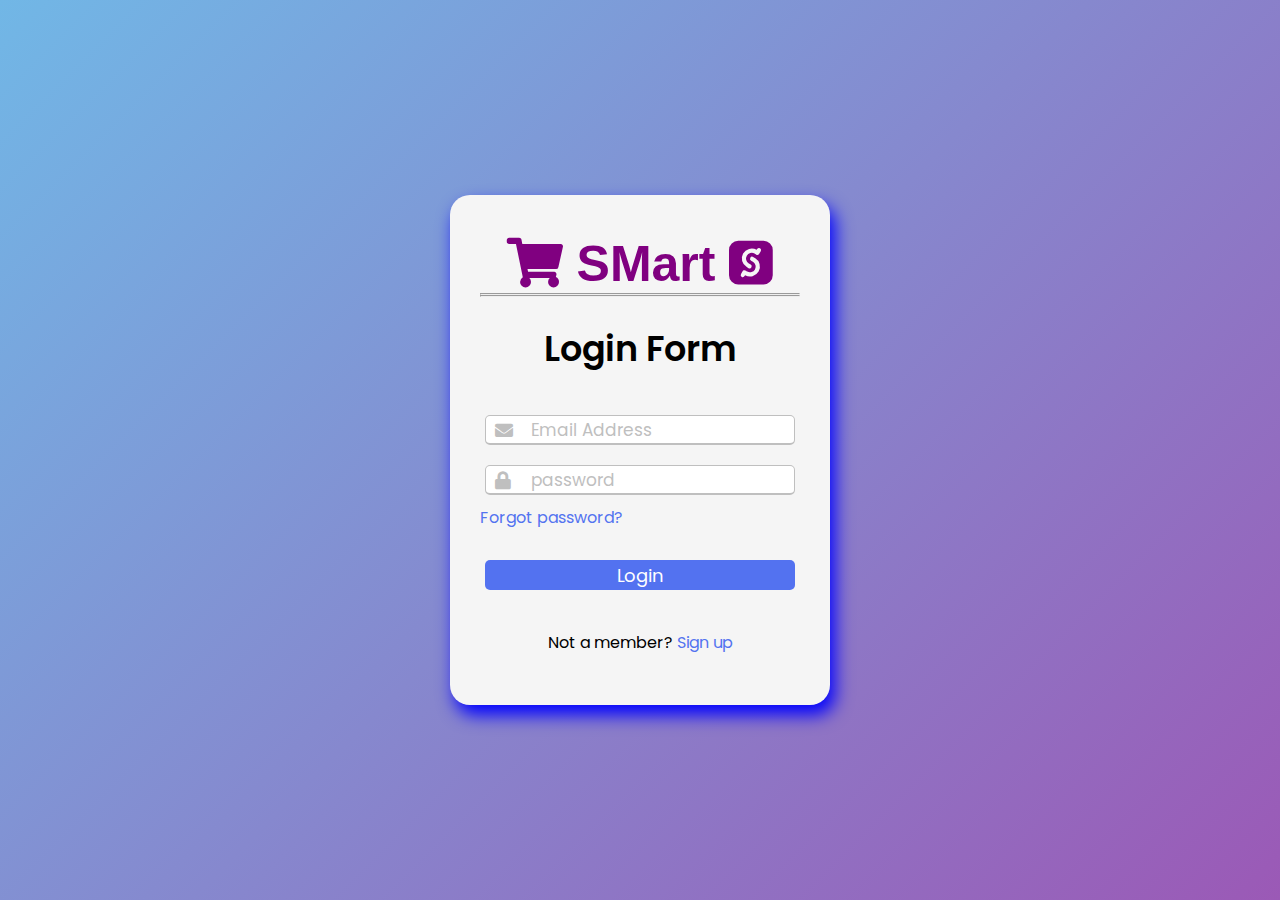
<file: index.html>
<!--index.html-->
<!--Loginpage-->

<html lang="en">

<head>
    <title>Login page</title>
    <meta charset="UTF-8">
    <meta name="viewport" content="width=device-width, initial-scale=1.0">
    <link rel="stylesheet" href="style.css">
    <!--Font awsome CDN link for icons-->
    <link rel="stylesheet" href="https://cdnjs.cloudflare.com/ajax/libs/font-awesome/5.15.3/css/all.min.css" />
</head>

<body>

    <div class="wrapper">
        <h1 id="cname"><i class="fas fa-shopping-cart"></i> SMart <i class="fab fa-sellcast"></i></h1>
        <hr>
        <hr><br>
        <header>Login Form</header>
        <form method="post" action="Homepage.html">
            <div class="field email">
                <div class="input-area">
                    <input type="text" placeholder="Email Address">
                    <i class="icon fas fa-envelope"></i>
                    <i class="error error-icon fas fa-exclamation-circle"></i>
                </div>
                <div class="error error-txt">Email can't be empty</div>
            </div>
            <div class="field password">
                <div class="input-area">
                    <input type="password" placeholder="password">
                    <i class="icon fas fa-lock"></i>
                    <i class="error error-icon fas fa-exclamation-circle"></i>
                </div>
                <div class="error error-txt">Password can't be empty</div>
            </div>
            <div class="pass-link"><a href="forgotpass.html">Forgot password?</a></div>
            <input type="submit" name="submit" value="Login">

        </form>
        <div class="signup-link">Not a member? <a href="Signup.html">Sign up</a></div>
    </div>
    <script src="script.js"></script>
</body>

</html>
</file>
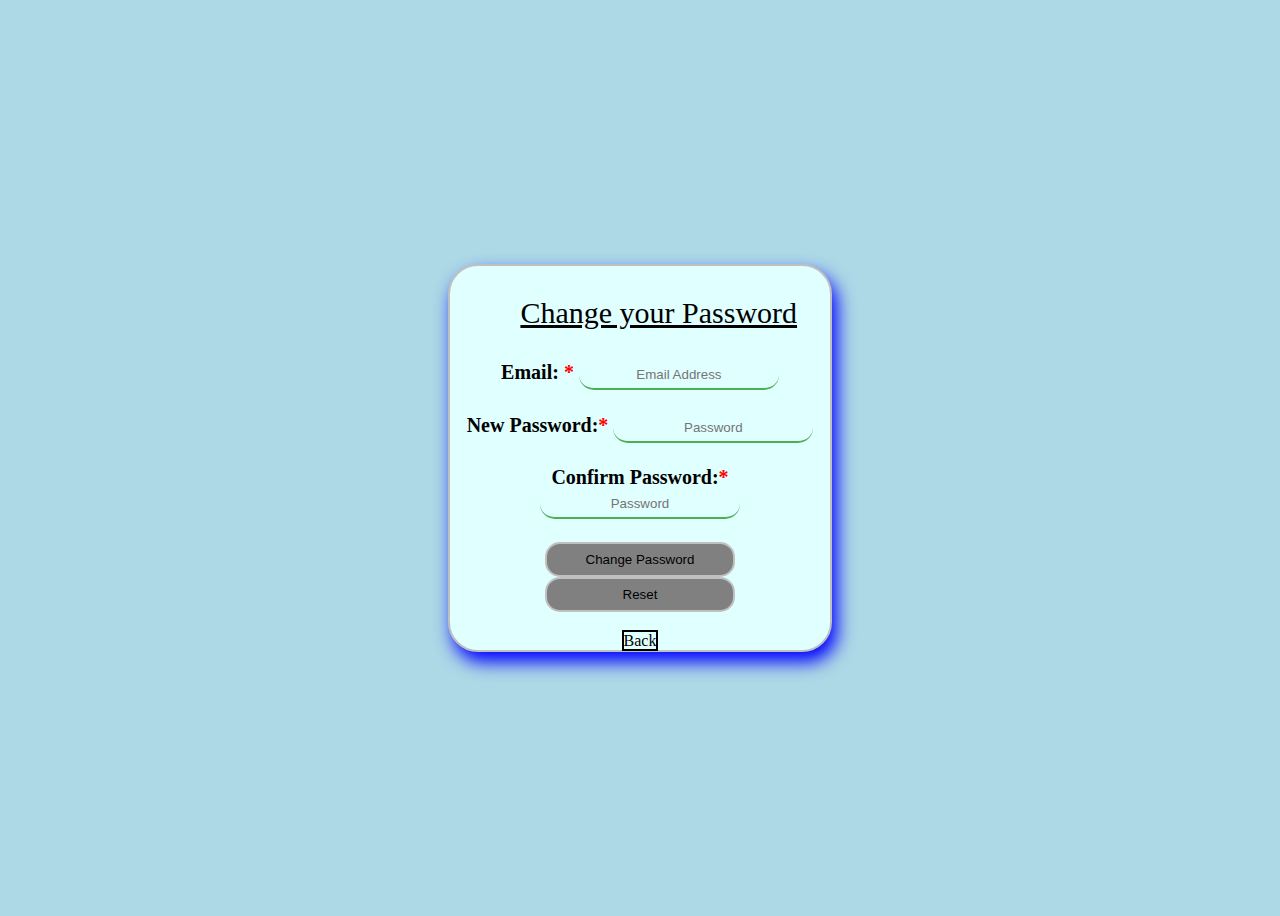
<file: forgotpass.html>
<!--forgotpass.html-->

<html>

<head>
    <title>Forgot Password</title>
    <style>
        body {
            display: flex;
            align-items: center;
            justify-content: center;
            min-height: 100vh;
            background: lightblue;
        }
        
        .style {
            width: 200px;
            height: 30px;
            border-radius: 20px;
            text-align: center;
            border: none;
            outline: none;
            background: none;
            border-bottom: 2px solid #4caf50;
        }
        
        #change1 {
            display: flex;
            font-size: 30px;
            color: black;
            padding-left: 70px;
        }
        
        #change2 {
            display: flex;
            color: black;
            font-size: 20px;
        }
        
        .first {
            display: flex;
            text-align: center;
            border: 2px solid silver;
            width: 30%;
            background-color: lightcyan;
            display: block;
            margin: 0px auto;
            border-radius: 30px;
            box-shadow: 5px 10px 18px blue;
        }
        
        .style2 {
            border: 2px solid silver;
            background-color: grey;
            border-radius: 15px;
            height: 35px;
            width: 50%;
        }
        
        #red {
            color: red;
        }
        
        #back {
            text-decoration: none;
            color: black;
            border: 2px solid black;
            padding: 0px;
        }
        
        #back:hover {
            background-color: black;
            color: white;
        }
    </style>
</head>

<body>
    <div class="first">
        <p id="change1"><u>Change your Password</u></p>

        <div id="change2">
            <form name="myform" method="post" onsubmit="validpassword()">
                <b>Email: </b><b id="red">* </b><input type="email" name="email" placeholder="Email Address" size="20" class="style" required><br><br>
                <b>New Password:</b><b id="red">* </b><input type="password" name="pass1" placeholder="Password" class="style" required><br><br>
                <b>Confirm Password:</b><b id="red">* </b><input type="password" name="pass2" placeholder="Password" class="style" required><br><br>

                <center>
                    <input type="submit" name="submit" value="Change Password" class="style2">
                    <input type="reset" name="reset" value="Reset" class="style2">
                </center>
            </form>

        </div>
        <a href="index.html" id="back"><i class="far fa-hand-point-left"></i>Back</a>

    </div>

    <script>
        function validpassword() {
            var password = document.myform.pass1.value; //used to store pass1 value in password variable
            var cpassword = document.myform.pass2.value; //used to store pass2 value in cpassword variable

            //used to check the password is more than 6 characters
            if (password.length < 6) {
                alert("Password must contain 6 characters");
                return false;
            }


            //used to check the password and cpassword is same or not
            if (password == cpassword) {
                return true;
            } else {
                alert("Password and Confirm password must be same");
                return false;
            }
            alert("Password Successfully changed");

        }
    </script>

</body>

</html>
</file>
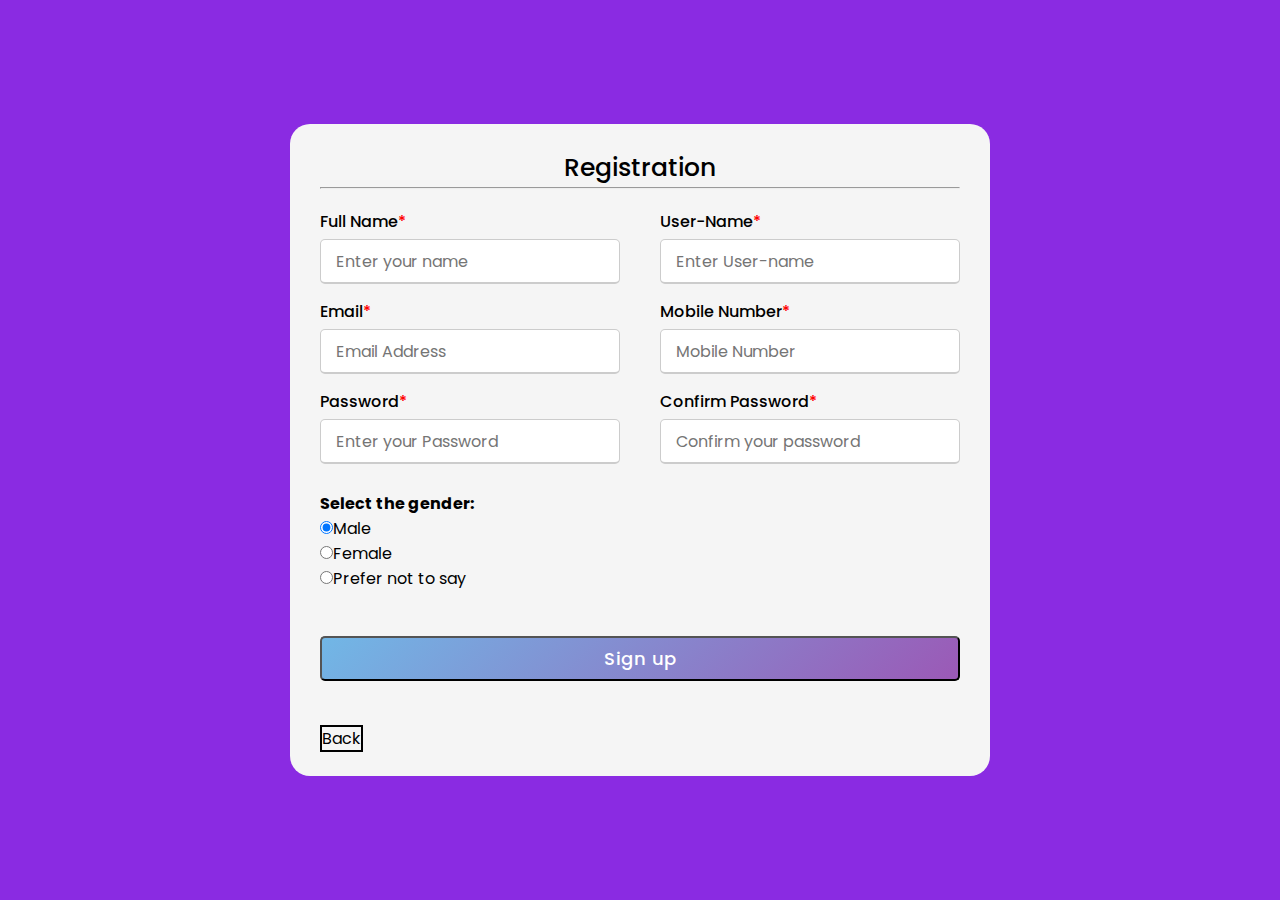
<file: Signup.html>
<!--Signup.html-->
<html>

<head>
    <meta charset="UTF-8">
    <title>Sign up</title>
    <link rel="stylesheet" href="style1.css">
    <meta name="viewport" content="width=device-width, initial-scale=1.0">
    <style>
        #back {
            text-decoration: none;
            color: black;
            border: 2px solid black;
        }
        
        #back:hover {
            background-color: black;
            color: white;
        }
    </style>
</head>

<body>
    <div class="container">
        <div class="title">
            <center>Registration</center>
        </div>
        <hr>
        <form action="index.html">
            <div class="user-details">
                <div class="input-box">
                    <span class="details">Full Name<span id="star">*</span></span>

                    <input type="text" placeholder="Enter your name" required>
                </div>
                <div class="input-box">
                    <span class="details">User-Name<span id="star">*</span></span>
                    <input type="text" placeholder="Enter User-name" required>
                </div>
                <div class="input-box">
                    <span class="details">Email<span id="star">*</span></span>
                    <input type="email" placeholder="Email Address" required>
                </div>
                <div class="input-box">
                    <span class="details">Mobile Number<span id="star">*</span></span>
                    <input type="number" placeholder="Mobile Number" required>
                </div>
                <div class="input-box">
                    <span class="details">Password<span id="star">*</span></span>
                    <input type="password" placeholder="Enter your Password" required>
                </div>
                <div class="input-box">
                    <span class="details">Confirm Password<span id="star">*</span></span>
                    <input type="password" placeholder="Confirm your password" required>
                </div>
            </div>


            <div class="gender">
                <p><b>Select the gender:</b></p>
                <input type="radio" name="gender" checked>Male<br>
                <input type="radio" name="gender">Female<br>
                <input type="radio" name="gender">Prefer not to say<br>
            </div>

            <div class="button">
                <input type="submit" value="Sign up">
            </div>
            <a href="index.html" id="back"><i class="far fa-hand-point-left"></i>Back</a>
        </form>
    </div>

</body>

</html>
</file>
<file: style.css>
/* style.css */


/* import Poppins Google font */

@import url('https://fonts.googleapis.com/css2?family=Poppins:wght@400;500;600&display=swap');
* {
    margin: 0;
    padding: 0;
    box-sizing: border-box;
    font-family: "Poppins", sans-serif;
}

body {
    display: flex;
    align-items: center;
    justify-content: center;
    min-height: 100vh;
    background: linear-gradient(135deg, #71b7e6, #9b59b6);
    
}

.wrapper {
    background: whitesmoke;
    width: 380px;
    padding: 40px 30px 50px 30px;
    border-radius: 20px;
    text-align: center;
    box-shadow: 5px 10px 18px blue;
}

.wrapper header {
    font-size: 35px;
    font-weight: 600;
}

.wrapper form {
    margin: 40px 0;
}

form .field {
    width: 100%;
    margin-bottom: 20px;
}

form .field.shake {
    animation: shake 0.3s ease-in-out;
}

@keyframes shake {
    0%,
    100% {
        margin-left: 0;
    }
    20%,
    80% {
        margin-left: -12px;
    }
    40%,
    60% {
        margin-left: 12px;
    }
}

form .field .input-area {
    position: relative;
}

form input {
    height: 30px;
    width: 310px;
    outline: none;
    padding: 0 45px;
    font-size: 18px;
    border: 1px solid #bfbfbf;
    border-radius: 5px;
    border-bottom-width: 2px;
}

form .field.error input {
    border-color: #dc3545;
}

form input::placeholder {
    color: #bfbfbf;
    font-size: 17px;
}

form .field i {
    position: absolute;
    top: 50%;
    font-size: 18px;
    pointer-events: none;
    transform: translateY(-50%);
}

form .field .icon {
    left: 15px;
    color: #bfbfbf;
}

form .field .error-icon {
    right: 15px;
    color: dc3545;
}

form .field .error-txt {
    margin-top: 5px;
    color: #dc3545;
    text-align: left;
}

form .field .error {
    display: none;
}

form .field.error .error {
    display: block;
}

form .pass-link {
    text-align: left;
    margin-top: -10px;
}

.wrapper a {
    color: #5373F0;
    text-decoration: none;
}

.wrapper a:hover {
    text-decoration: underline;
}

form input[type="submit"] {
    margin-top: 30px;
    border: none;
    color: #fff;
    cursor: pointer;
    background-color: #5372F0;
    transition: background 0.2s ease;
}

input[type="submit"]:hover {
    background-color: #2c52ed;
}

#cname {
    color: purple;
    font-weight: bolder;
    text-align: center;
    font-size: 50px;
    font-family: 'Trebuchet MS', 'Lucida Sans Unicode', 'Lucida Grande', 'Lucida Sans', Arial, sans-serif;
}
</file>
<file: style1.css>
/* style1.css */

@import url("https://fonts.googleapis.com/css2?family=Poppins");
* {
    margin: 0;
    padding: 0;
    box-sizing: border-box;
    font-family: 'Poppins', sans-serif;
}

body {
    display: flex;
    height: 100vh;
    justify-content: center;
    align-items: center;
    align-items: center;
    background: blueviolet;
}

.container {
    max-width: 700px;
    width: 100%;
    background: whitesmoke;
    padding: 25px 30px;
    border-radius: 20px;
}

.container .title {
    font-size: 25px;
    font-weight: 500;
    position: relative;
}


/*
.container .title::before {
    content: '';
    position: absolute;
    left: 0;
    bottom: 0;
    height: 3px;
    width: 30px;
    background: blueviolet;
}
*/

.container form .user-details {
    display: flex;
    flex-wrap: wrap;
    justify-content: space-between;
    margin: 20px 0 12px 0;
}

form .user-details .input-box {
    width: calc(100% / 2 - 20px);
    margin-bottom: 15px;
}

.user-details .input-box .details {
    display: block;
    font-weight: 500;
    margin-bottom: 5px;
}

.user-details .input-box input {
    height: 45px;
    width: 100%;
    outline: none;
    border-radius: 5px;
    border: 1px solid #ccc;
    padding-left: 15px;
    font-size: 16px;
    border-bottom-width: 2px;
    transition: all 0.3s ease;
}

.user-details .input-box input:focus,
.user-details .input-box input:valid {
    border-color: #9b59b6;
}


/*
form .gender-details .gender-title {
    font-size: 20px;
    font-weight: 500;
}

form .gender-details .category {
    display: flex;
    width: 80%;
    margin: 14px 0;
    justify-content: space-between;
}

.gender-details .category label {
    display: flex;
    align-items: center;
}

.gender-details .category .dot {
    height: 18px;
    width: 18px;
    background: #d9d9d9;
    border-radius: 50%;
    margin-right: 10px;
    border: 5px solid transparent;
}

#dot-1:checked~.category label .one,
#dot-2:checked~.category label .two,
#dot-3:checked~.category label .three,
{
    border-color: #d9d9d9;
    background: #9b59b6;
}


form input[type="radio"] {
    display: none;
}
*/

form .button {
    height: 45px;
    margin: 45px 0;
}

form .button input {
    height: 100%;
    width: 100%;
    outline: none;
    color: #fff;
    font-size: 18px;
    font-weight: 500;
    border-radius: 5px;
    letter-spacing: 1px;
    background: linear-gradient(135deg, #71b7e6, #9b59b6);
}

form .button input:hover {
    background: linear-gradient(-135deg, #71b7e6, #9b59b6);
}

@media(max-width:584px) {
    .container {
        max-width: 100%;
    }
    form .user-details .input-box {
        margin-bottom: 15px;
        width: 100%;
    }
    form .gender-details .category {
        width: 100%;
    }
    .container form .user-details {
        max-height: 300px;
        overflow-y: scroll;
    }
    .user-details::-webkit-scrollbar {
        width: 0;
    }
}

#star{
    color:red;
}
</file>
